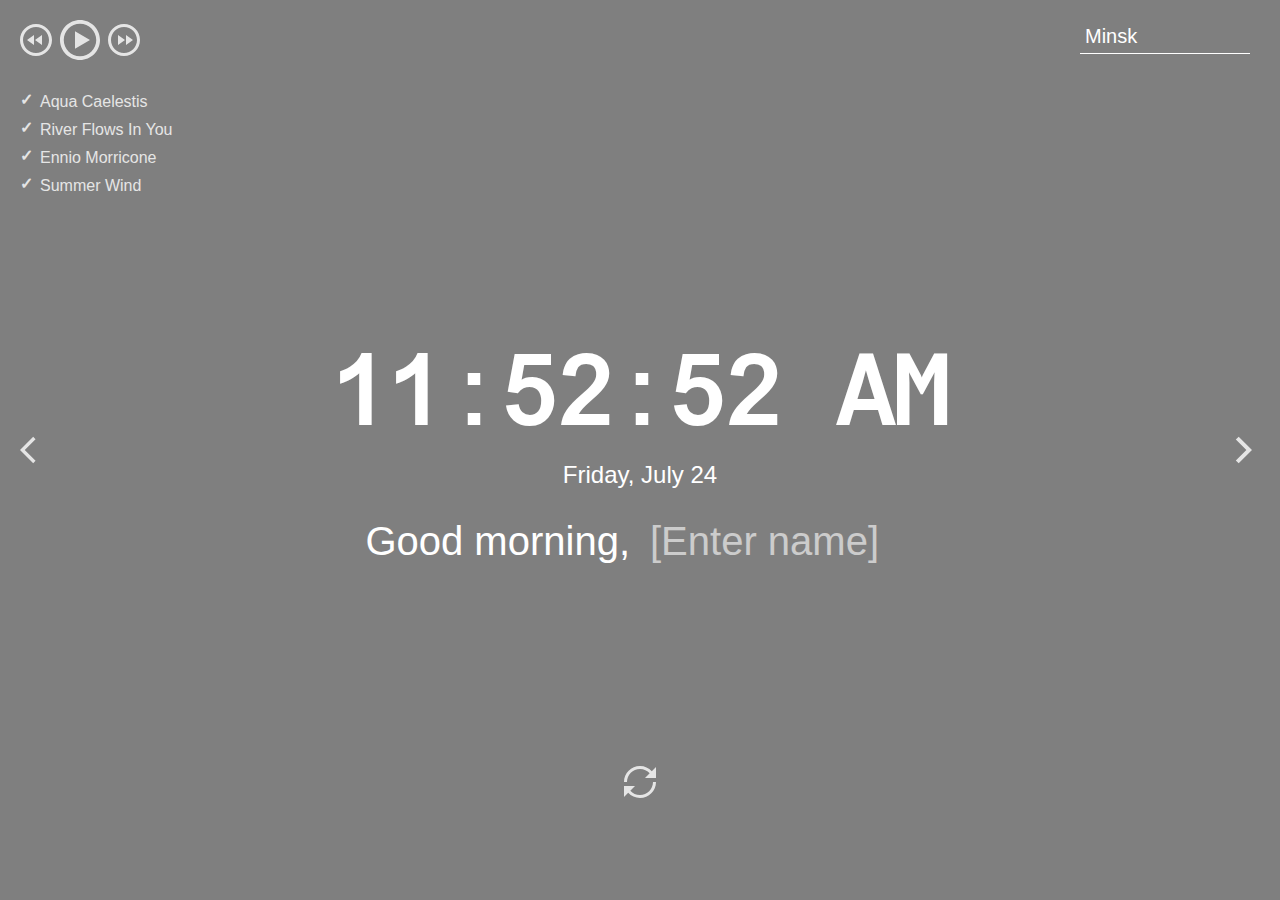
<file: momentum/index.html>
<!DOCTYPE html>
<html lang="en">
<head>
  <meta charset="UTF-8" />
  <meta name="viewport" content="width=device-width, initial-scale=1.0" />
  <link href="assets/favicon.ico" rel="shortcut icon" />
  <link rel="stylesheet" href="css/owfont-regular.css" />
  <link rel="stylesheet" href="css/style.css" />
  <title>momentum</title>
</head>
<body class="body">
  <header class="header">
    <div class="player">
      <div class="player-controls">
        <button class="play-prev player-icon"></button>
        <button class="play player-icon"></button>
        <button class="play-next player-icon"></button>
      </div>
      <ul class="play-list"></ul>
    </div>
    <div class="weather">
      <input type="text" class="city" />
      <i class="weather-icon owf"></i>
      <div class="weather-error"></div>
      <div class="description-container">
        <span class="temperature"></span>
        <span class="weather-description"></span>
      </div>
      <div class="wind"></div>
      <div class="humidity"></div>
    </div>
  </header>
  <main class="main">
    <div class="slider-icons">
      <button class="slide-prev slider-icon"></button>
      <button class="slide-next slider-icon"></button>
    </div>
    <time class="time"></time>
    <date class="date"></date>
    <div class="greeting-container">
      <span class="greeting"></span>
      <input type="text" class="name" placeholder="[Enter name]" />
    </div>
  </main>
  <footer class="footer">
    <button class="change-quote"></button>
    <div>
      <div class="quote"></div>
      <div class="author"></div>
    </div>
  </footer>
  <script type="module" src="js/script.js"></script>
</body>
</html>
</file>
<file: momentum/css/owfont-regular.css>
/*!
 *  owfont-regular 1.0.0 by Deniz Fuchidzhiev - http://websygen.com
 *  License - font: SIL OFL 1.1, css: MIT License
 */
/* FONT PATH
 * -------------------------- */
@font-face {
  font-family: 'owfont';
  src: url('../assets/fonts/owfont-regular.eot?v=1.0.0');
  src: url('../assets/fonts/owfont-regular.eot?#iefix&v=1.0.0') format('embedded-opentype'),
	   url('../assets/fonts/owfont-regular.woff') format('woff'),
	   url('../assets/fonts/owfont-regular.ttf') format('truetype'),
	   url('../assets/fonts/owfont-regular.svg#owf-regular') format('svg');
  font-weight: normal;
  font-style: normal;
}
.owf {
  display: inline-block;
  font: normal normal normal 14px/1 owfont;
  font-size: inherit;
  text-rendering: auto;
  -webkit-font-smoothing: antialiased;
  -moz-osx-font-smoothing: grayscale;
  transform: translate(0, 0);
}
/* makes the font 33% larger relative to the icon container */
.owf-lg {
  font-size: 1.33333333em;
  line-height: 0.75em;
  vertical-align: -15%;
}
.owf-2x {
  font-size: 2em;
}
.owf-3x {
  font-size: 3em;
}
.owf-4x {
  font-size: 4em;
}
.owf-5x {
  font-size: 5em;
}
.owf-fw {
  width: 1.28571429em;
  text-align: center;
}
.owf-ul {
  padding-left: 0;
  margin-left: 2.14285714em;
  list-style-type: none;
}
.owf-ul > li {
  position: relative;
}
.owf-li {
  position: absolute;
  left: -2.14285714em;
  width: 2.14285714em;
  top: 0.14285714em;
  text-align: center;
}
.owf-li.owf-lg {
  left: -1.85714286em;
}
.owf-border {
  padding: .2em .25em .15em;
  border: solid 0.08em #eeeeee;
  border-radius: .1em;
}
.owf-pull-right {
  float: right;
}
.owf-pull-left {
  float: left;
}
.owf.owf-pull-left {
  margin-right: .3em;
}
.owf.owf-pull-right {
  margin-left: .3em;
}

/* owfont uses the Unicode Private Use Area (PUA) to ensure screen
   readers do not read off random characters that represent icons */
   
/*   Weather Condition Codes    */
   
/*   Thunderstorm - - - - - - - - - - - - - - - - - - - - - - - - - - - - - - - - - - - -    */
   
/* thunderstorm with light rain */
.owf-200:before,
.owf-200-d:before,
.owf-200-n:before {
  content: "\EB28";
}
/* thunderstorm with rain */
.owf-201:before,
.owf-201-d:before,
.owf-201-n:before {
  content: "\EB29";
}
/* thunderstorm with heavy rain */
.owf-202:before,
.owf-202-d:before,
.owf-202-n:before {
  content: "\EB2A";
}
/*  light thunderstorm  */
.owf-210:before,
.owf-210-d:before,
.owf-210-n:before {
  content: "\EB32";
}
/*  thunderstorm  */
.owf-211:before,
.owf-211-d:before,
.owf-211-n:before {
  content: "\EB33";
}
/*   heavy thunderstorm   */
.owf-212:before,
.owf-212-d:before,
.owf-212-n:before {
  content: "\EB34";
}
/*   ragged thunderstorm   */
.owf-221:before,
.owf-221-d:before,
.owf-221-n:before {
  content: "\EB3D";
}
/*  thunderstorm with light drizzle    */
.owf-230:before,
.owf-230-d:before,
.owf-230-n:before {
  content: "\EB46";
}
/*  thunderstorm with drizzle     */
.owf-231:before,
.owf-231-d:before,
.owf-231-n:before {
  content: "\EB47";
}
/* thunderstorm with heavy drizzle     */
.owf-232:before,
.owf-232-d:before,
.owf-232-n:before {
  content: "\EB48";
}

/*   Drizzle - - - - - - - - - - - - - - - - - - - - - - - - - - - - - - - - - - - -    */

/*  light intensity drizzle */
.owf-300:before,
.owf-300-d:before,
.owf-300-n:before {
  content: "\EB8C";
}
/*  drizzle */
.owf-301:before,
.owf-301-d:before,
.owf-301-n:before {
  content: "\EB8D";
}
/*  heavy intensity drizzle  */
.owf-302:before,
.owf-302-d:before,
.owf-302-n:before {
  content: "\EB8E";
}
/*   light intensity drizzle rain  */
.owf-310:before,
.owf-310-d:before,
.owf-310-n:before {
  content: "\EB96";
}
/*  drizzle rain  */
.owf-311:before,
.owf-311-d:before,
.owf-311-n:before {
  content: "\EB97";
}
/* heavy intensity drizzle rain */
.owf-312:before,
.owf-312-d:before,
.owf-312-n:before {
  content: "\EB98";
}
/* shower rain and drizzle  */
.owf-313:before,
.owf-313-d:before,
.owf-313-n:before {
  content: "\EB99";
}
/* heavy shower rain and drizzle*/
.owf-314:before,
.owf-314-d:before,
.owf-314-n:before {
  content: "\EB9A";
}
/* shower drizzle */
.owf-321:before,
.owf-321-d:before,
.owf-321-n:before {
  content: "\EBA1";
}

/*   Rain - - - - - - - - - - - - - - - - - - - - - - - - - - - - - - - - - - - -    */

/* light rain  */
.owf-500:before,
.owf-500-d:before,
.owf-500-n:before {
  content: "\EC54";
}
/* moderate rain  */
.owf-501:before,
.owf-501-d:before,
.owf-501-n:before {
  content: "\EC55";
}
/* heavy intensity rain  */
.owf-502:before,
.owf-502-d:before,
.owf-502-n:before {
  content: "\EC56";
}
/* very heavy rain   */
.owf-503:before,
.owf-503-d:before,
.owf-503-n:before {
  content: "\EC57";
}
/* extreme rain    */
.owf-504:before,
.owf-504-d:before,
.owf-504-n:before {
  content: "\EC58";
}
/* freezing rain    */
.owf-511:before,
.owf-511-d:before,
.owf-511-n:before {
  content: "\EC5F";
}
/*  light intensity shower rain    */
.owf-520:before,
.owf-520-d:before,
.owf-520-n:before {
  content: "\EC68";
}
/* shower rain  */
.owf-521:before,
.owf-521-d:before,
.owf-521-n:before {
  content: "\EC69";
}
/*  heavy intensity shower rain  */
.owf-522:before,
.owf-522-d:before,
.owf-522-n:before {
  content: "\EC6A";
}
/* ragged shower rain  */
.owf-531:before,
.owf-531-d:before,
.owf-531-n:before {
  content: "\EC73";
}

/*   Snow - - - - - - - - - - - - - - - - - - - - - - - - - - - - - - - - - - - -    */

/* light snow  */
.owf-600:before,
.owf-600-d:before,
.owf-600-n:before {
  content: "\ECB8";
}
/*  snow  */
.owf-601:before,
.owf-601-d:before,
.owf-601-n:before {
  content: "\ECB9";
}
/*   heavy snow   */
.owf-602:before,
.owf-602-d:before,
.owf-602-n:before {
  content: "\ECBA";
}
/*  sleet  */
.owf-611:before,
.owf-611-d:before,
.owf-611-n:before {
  content: "\ECC3";
}
/*   shower sleet */
.owf-612:before,
.owf-612-d:before,
.owf-612-n:before {
  content: "\ECC4";
}
/* light rain and snow */
.owf-615:before,
.owf-615-d:before,
.owf-615-n:before {
  content: "\ECC7";
}
/* rain and snow  */
.owf-616:before,
.owf-616-d:before,
.owf-616-n:before {
  content: "\ECC8";
}
/* light shower snow  */
.owf-620:before,
.owf-620-d:before,
.owf-620-n:before {
  content: "\ECCC";
}
/* shower snow  */
.owf-621:before,
.owf-621-d:before,
.owf-621-n:before {
  content: "\ECCD";
}
/* heavy shower snow  */
.owf-622:before,
.owf-622-d:before,
.owf-622-n:before {
  content: "\ECCE";
}

/*   Atmosphere - - - - - - - - - - - - - - - - - - - - - - - - - - - - - - - - - - - -    */

/* mist */
.owf-701:before,
.owf-701-d:before,
.owf-701-n:before {
  content: "\ED1D";
}
/* smoke */
.owf-711:before,
.owf-711-d:before,
.owf-711-n:before {
  content: "\ED27";
}
/* haze */
.owf-721:before,
.owf-721-d:before,
.owf-721-n:before {
  content: "\ED31";
}
/* Sand/Dust Whirls */
.owf-731:before,
.owf-731-d:before,
.owf-731-n:before {
  content: "\ED3B";
}
/* Fog */
.owf-741:before,
.owf-741-d:before,
.owf-741-n:before {
  content: "\ED45";
}
/* sand */
.owf-751:before,
.owf-751-d:before,
.owf-751-n:before {
  content: "\ED4F";
}
/* dust */
.owf-761:before,
.owf-761-d:before,
.owf-761-n:before {
  content: "\ED59";
}
/*  VOLCANIC ASH  */
.owf-762:before,
.owf-762-d:before,
.owf-762-n:before {
  content: "\ED5A";
}
/* SQUALLS */
.owf-771:before,
.owf-771-d:before,
.owf-771-n:before {
  content: "\ED63";
}
/* TORNADO */
.owf-781:before,
.owf-781-d:before,
.owf-781-n:before {
  content: "\ED6D";
}

/*   Clouds - - - - - - - - - - - - - - - - - - - - - - - - - - - - - - - - - - - -    */

/*  sky is clear  */  /*  Calm  */
.owf-800:before,
.owf-800-d:before,
.owf-951:before,
.owf-951-d:before {
  content: "\ED80";
}
.owf-800-n:before,
.owf-951-n:before {
  content: "\F168";
}
/*  few clouds   */
.owf-801:before,
.owf-801-d:before {
  content: "\ED81";
}
.owf-801-n:before {
  content: "\F169";
}
/* scattered clouds */
.owf-802:before,
.owf-802-d:before {
  content: "\ED82";
}
.owf-802-n:before {
  content: "\F16A";
}
/* broken clouds  */
.owf-803:before,
.owf-803-d:before,
.owf-803-n:before {
  content: "\ED83";
}
/* overcast clouds  */
.owf-804:before,
.owf-804-d:before,
.owf-804-n:before {
  content: "\ED84";
}

/*   Extreme - - - - - - - - - - - - - - - - - - - - - - - - - - - - - - - - - - - -    */

/* tornado  */
.owf-900:before,
.owf-900-d:before,
.owf-900-n:before {
  content: "\EDE4";
}
/*  tropical storm  */
.owf-901:before,
.owf-901-d:before,
.owf-901-n:before {
  content: "\EDE5";
}
/* hurricane */
.owf-902:before,
.owf-902-d:before,
.owf-902-n:before {
  content: "\EDE6";
}
/* cold */
.owf-903:before,
.owf-903-d:before,
.owf-903-n:before {
  content: "\EDE7";
}
/* hot */
.owf-904:before,
.owf-904-d:before,
.owf-904-n:before {
  content: "\EDE8";
}
/* windy */
.owf-905:before,
.owf-905-d:before,
.owf-905-n:before {
  content: "\EDE9";
}
/* hail */
.owf-906:before,
.owf-906-d:before,
.owf-906-n:before {
  content: "\EDEA";
}

/*   Additional - - - - - - - - - - - - - - - - - - - - - - - - - - - - - - - - - - - -    */

/* Setting */
.owf-950:before,
.owf-950-d:before,
.owf-950-n:before {
  content: "\EE16";
}
/*  Light breeze  */
.owf-952:before,
.owf-952-d:before,
.owf-952-n:before {
  content: "\EE18";
}
/*  Gentle Breeze  */
.owf-953:before,
.owf-953-d:before,
.owf-953-n:before {
  content: "\EE19";
}
/*  Moderate breeze  */
.owf-954:before,
.owf-954-d:before,
.owf-954-n:before {
  content: "\EE1A";
}
/* Fresh Breeze  */
.owf-955:before,
.owf-955-d:before,
.owf-955-n:before {
  content: "\EE1B";
}
/* Strong  Breeze  */
.owf-956:before,
.owf-956-d:before,
.owf-956-n:before {
  content: "\EE1C";
}
/* High wind, near gale  */
.owf-957:before,
.owf-957-d:before,
.owf-957-n:before {
  content: "\EE1D";
}
/* Gale */
.owf-958:before,
.owf-958-d:before,
.owf-958-n:before {
  content: "\EE1E";
}
/*  Severe Gale  */
.owf-959:before,
.owf-959-d:before,
.owf-959-n:before {
  content: "\EE1F";
}
/* Storm */
.owf-960:before,
.owf-960-d:before,
.owf-960-n:before {
  content: "\EE20";
}
/*  Violent Storm  */
.owf-961:before,
.owf-961-d:before,
.owf-961-n:before {
  content: "\EE21";
}
/* Hurricane */
.owf-962:before,
.owf-962-d:before,
.owf-962-n:before {
  content: "\EE22";
}
</file>
<file: momentum/css/style.css>
@font-face {
  font-family: 'Arial-MT';
  src: url("../assets/fonts/Arial-MT.woff"); /* Путь к файлу со шрифтом */
 }

* {
  box-sizing: border-box;
  margin: 0;
  padding: 0;
}

body {
  min-width: 480px;
  min-height: 100vh;
  font-family: 'Arial', sans-serif;
  font-size: 16px;
  color: #fff;
  text-align: center;
  background: url("") center/cover, rgba(0, 0, 0, 0.5);
  background-blend-mode: multiply;
  transition: background-image 1s ease-in-out;
}

.header {
  display: flex;
  justify-content: space-between;
  align-items: flex-start;
  width: 100%;
  height: 30vh;
  min-height: 220px;  
  padding: 20px;
}

.player-controls {
  display: flex;
  align-items: center;
  justify-content: space-between;
  width: 120px;
  margin-bottom: 28px;
}

.play-list {
  text-align: left;
}

.play-item {
  position: relative;
  padding: 5px;
  padding-left: 20px;
  list-style: none;
  opacity: .8;
  cursor: pointer;
  transition: .3s;
}

.play-item:hover {
  opacity: 1;
}

.play-item::before {
  content: "\2713";  
  position: absolute;
  left: 0;
  top: 2px;
  font-weight: 900;
}

.item-active::before {
  color: #C5B358;
}

.player-icon,
.slider-icon,
.change-quote {
  width: 32px;
  height: 32px;
  background-size: 32px 32px;
  background-position: center center;
  background-repeat: no-repeat;
  background-color: transparent;
  border: 0;
  outline: 0;
  opacity: .8;
  cursor: pointer;
  transition: .3s;  
}

.player-icon:hover,
.slider-icon:hover,
.change-quote:hover {
  opacity: 1;
}

.player-icon:active,
.slider-icon:active,
.change-quote:active {
  border: 0;
  outline: 0;  
  transform: scale(1.1);
}

.play {
  width: 40px;
  height: 40px;
  background-size: 40px 40px;
  background-image: url("../assets/svg/play.svg");
}

.pause {
  background-image: url("../assets/svg/pause.svg");
}

.play-prev {
  background-image: url("../assets/svg/play-prev.svg");
}

.play-next {
  background-image: url("../assets/svg/play-next.svg");
}

.weather {
  display: flex;
  flex-direction: column;
  justify-content: space-between;
  align-items: flex-start;
  row-gap: 5px;
  width: 180px;
  min-height: 180px;  
  text-align: left;
}

.weather-error {
  margin-top: -10px;
}

.description-container {
  display: flex;
  flex-wrap: wrap;
  justify-content: flex-start;
  align-items: center;
  column-gap: 12px;
}

.weather-icon {
  font-size: 44px;
}

.city {
  width: 170px;
  height: 34px;
  padding: 5px;
  font-size: 20px;
  line-height: 24px;
  color: #fff;  
  border: 0;
  outline: 0;
  border-bottom: 1px solid #fff;
  background-color: transparent;
}

.city::placeholder {  
  font-size: 20px;
  color: #fff;
  opacity: .6;
}

.main {
  position: relative;
  display: flex;
  flex-direction: column;
  justify-content: center;
  align-items: center;
  width: 100%;
  height: 40vh;
  min-height: 260px;  
  padding: 20px;
}

.slider-icon {
  position: absolute;
  top: 50%;
  margin-top: -16px;
  cursor: pointer;
}

.slide-prev {
  left: 20px;
  background-image: url("../assets/svg/slider-prev.svg");
}

.slide-next {
  right: 20px;
  background-image: url("../assets/svg/slider-next.svg");
}

.time {
  min-height: 124px;
  margin-bottom: 10px;
  font-family: 'Arial-MT';
  font-size: 100px;
  letter-spacing: -4px;  
}

.date {
  min-height: 28px;
  font-size: 24px;
  margin-bottom: 20px;
}

.greeting-container {
  display: flex;
  flex-wrap: wrap;
  justify-content: stretch;
  align-items: center;
  min-height: 48px;
  width: 100vw;
  font-size: 40px;
}

.greeting {
  flex: 1;  
  padding: 10px;
  text-align: right;
}

.name {
  flex: 1;
  max-width: 50%;
  padding: 10px;
  font-size: 40px;
  text-align: left;
  color: #fff;
  background-color: transparent;
  border: 0;
  outline: 0;
}

.name::placeholder {
  color: #fff;
  opacity: .6;
}

.footer {
  display: flex;
  flex-direction: column;
  justify-content: flex-end;
  align-items: center;
  width: 100%;
  height: 30vh;
  min-height: 160px;  
  padding: 20px;
}

.change-quote {
  margin-bottom: 30px;
  background-image: url("../assets/svg/reload.svg");  
}

.quote {
  min-height: 32px;
}

.author {
  min-height: 20px;
}

@media (max-width: 768px) {
  .time {
    min-height: 80px;
    font-size: 72px;    
  }

  .greeting-container {
    min-height: 40px;
    font-size: 32px;
  }

  .greeting {
    padding: 5px;
  }

  .name {
    font-size: 32px;
    padding: 5px;
  }
}
</file>
